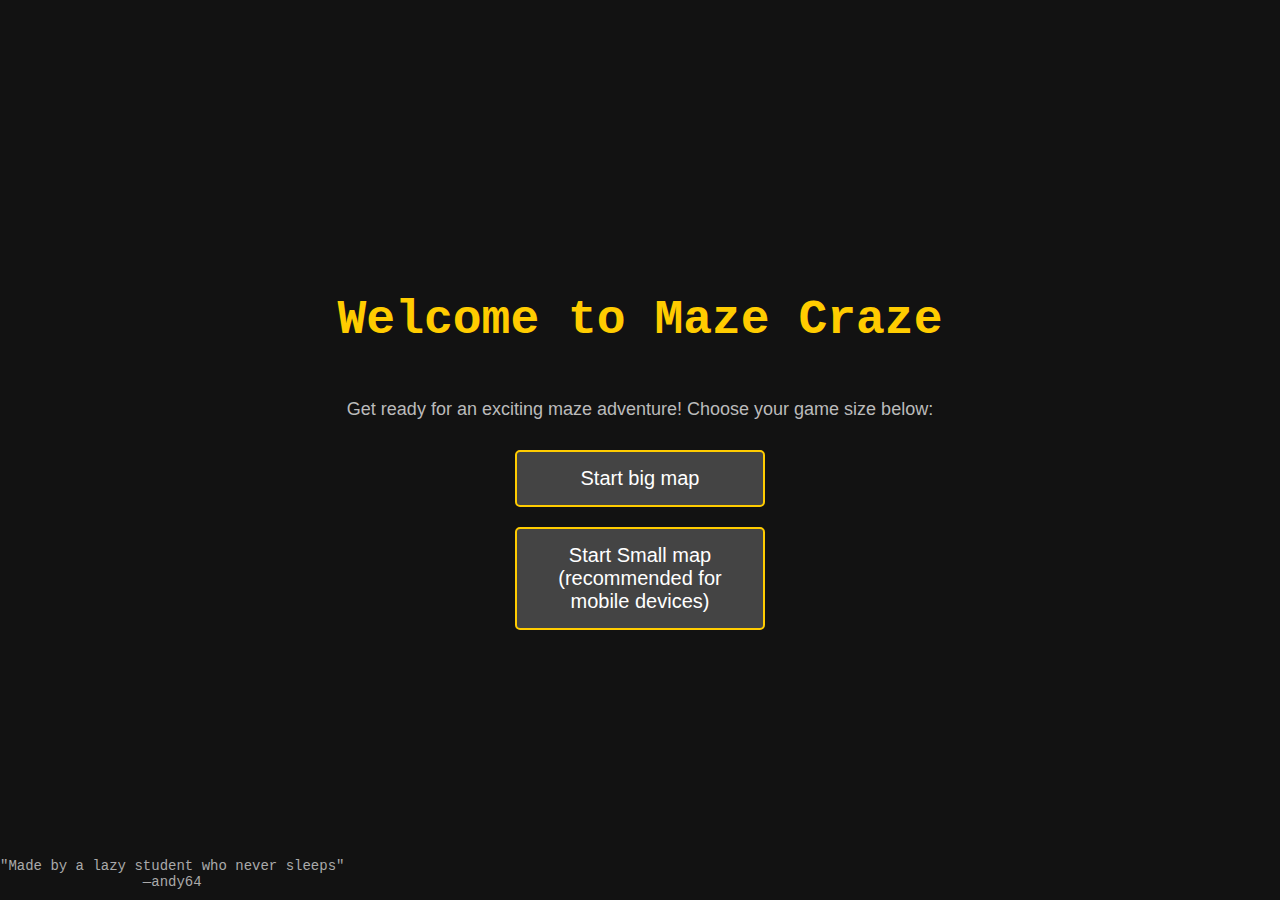
<file: index.html>
<!DOCTYPE html>
<html lang="en">
<head>
    <meta charset="UTF-8">
    <meta name="viewport" content="width=device-width, initial-scale=1.0">
    <title>Maze Craze - Intro</title>
    <style>
        body {
            font-family: 'Arial', sans-serif;
            background-color: #121212;
            color: white;
            margin: 0;
            padding: 0;
            text-align: center;
        }

        #introContainer {
            display: flex;
            flex-direction: column;
            justify-content: center;
            align-items: center;
            height: 100vh;
            text-align: center;
        }

        h1 {
            font-size: 48px;
            color: #ffcc00;
            font-family: 'Courier New', Courier, monospace;
        }

        p {
            font-size: 18px;
            margin: 20px;
            color: #bbb;
        }

        #startGameButton, #startSmallGameButton {
            background-color: #444;
            color: white;
            border: 2px solid #ffcc00;
            font-size: 20px;
            padding: 15px 30px;
            margin: 10px;
            cursor: pointer;
            width: 250px;
            border-radius: 5px;
            transition: background-color 0.3s ease;
        }

        #startGameButton:hover, #startSmallGameButton:hover {
            background-color: #555;
        }

        #footer {
            position: absolute;
            bottom: 10px;
            font-size: 14px;
            color: #aaa;
            font-family: 'Courier New', Courier, monospace;
        }
        
        @media (max-width: 600px) {
            h1 {
                font-size: 32px;
            }

            p {
                font-size: 16px;
            }

            #startGameButton, #startSmallGameButton {
                width: 80%;
            }
        }
    </style>
</head>
<body>
    <div id="introContainer">
        <h1>Welcome to Maze Craze</h1>
        <p>Get ready for an exciting maze adventure! Choose your game size below:</p>
        <button id="startGameButton" onclick="startNormalGame()">Start big map</button>
        <button id="startSmallGameButton" onclick="startSmallGame()">Start Small map (recommended for mobile devices)</button>
    </div>
    <div id="footer">
        "Made by a lazy student who never sleeps" <br>
        —andy64
    </div>

    <script>
        function startNormalGame() {
            window.location.href = "game.html";
        }

        function startSmallGame() {
            window.location.href = "game_small.html";  
        }
    </script>
</body>
</html>
</file>
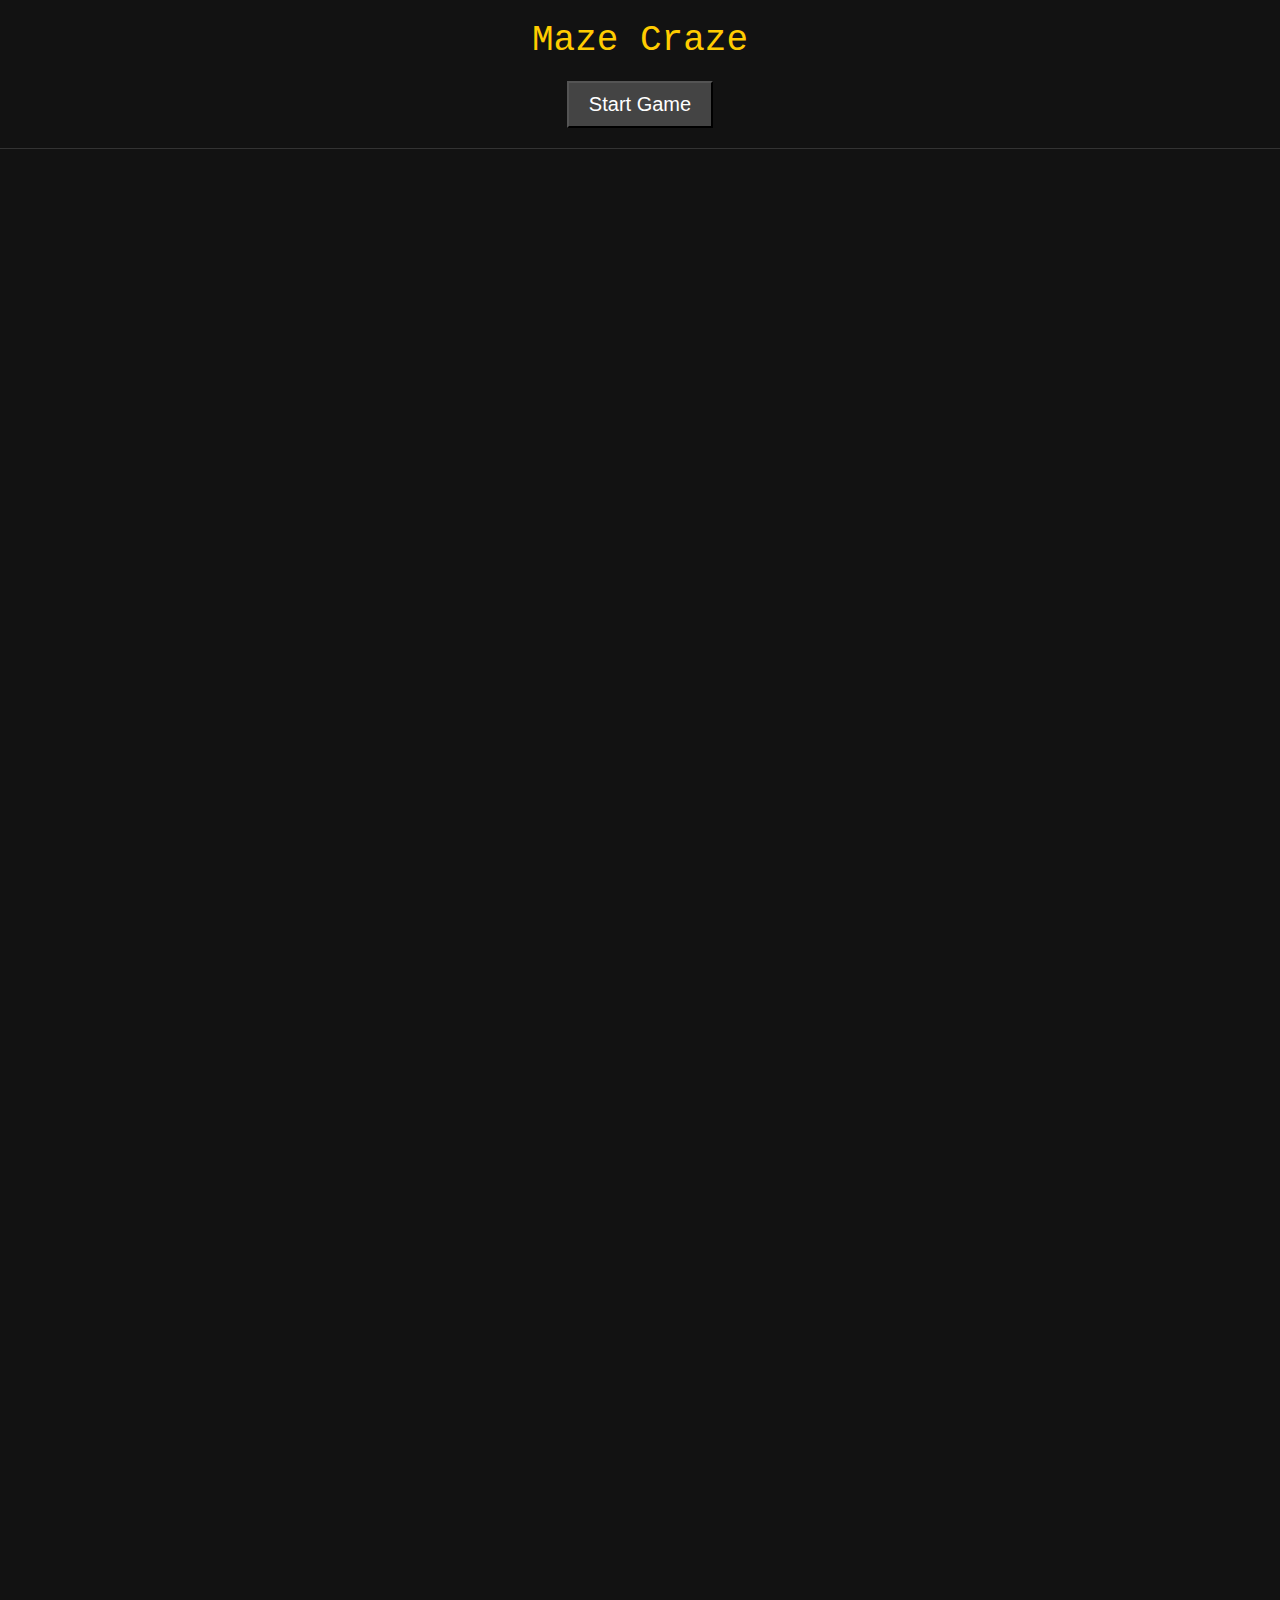
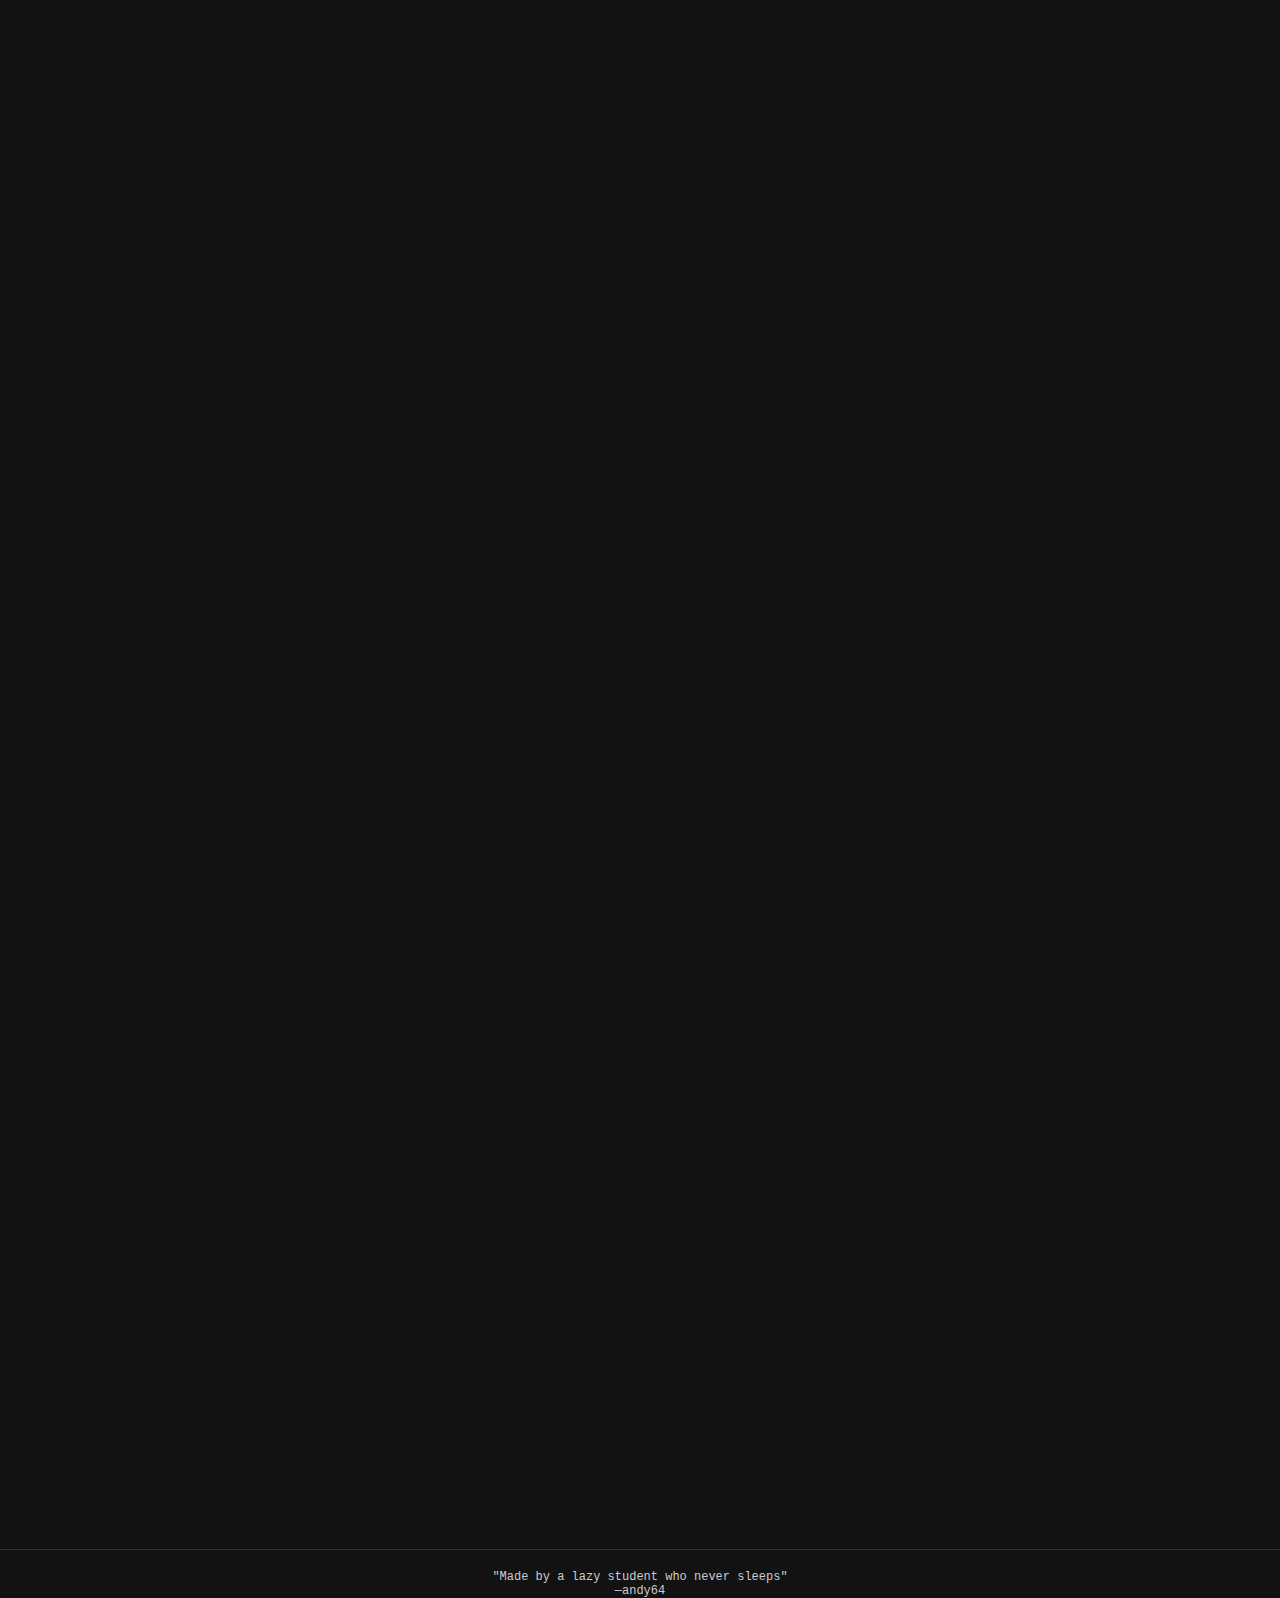
<file: game.html>
<!DOCTYPE html>
<html lang="en">
<head>
    <meta charset="UTF-8">
    <meta name="viewport" content="width=device-width, initial-scale=1.0">
    <title>Maze Craze</title>
    <link rel="stylesheet" href="style.css">
</head>
<body>
    <div id="gameContainer">
        <div id="title">Maze Craze</div>
        <button id="startButton">Start Game</button>
        <div id="expIndicator">
            Exp: <span id="expAmount">0</span>
        </div>
        <canvas id="gameCanvas"></canvas>
        <div id="controls">
            <button class="control-button"></button>
            <button class="control-button" id="upButton">↑</button>
            <button class="control-button"></button>
            <button class="control-button" id="leftButton">←</button>
            <button class="control-button"></button>
            <button class="control-button" id="rightButton">→</button>
            <button class="control-button"></button>
            <button class="control-button" id="downButton">↓</button>
            <button class="control-button"></button>
        </div>
        <div id="footer">
            "Made by a lazy student who never sleeps" <br>
            —andy64
        </div>
    </div>

    <script src="script.js"></script>
</body>
</html>
</file>
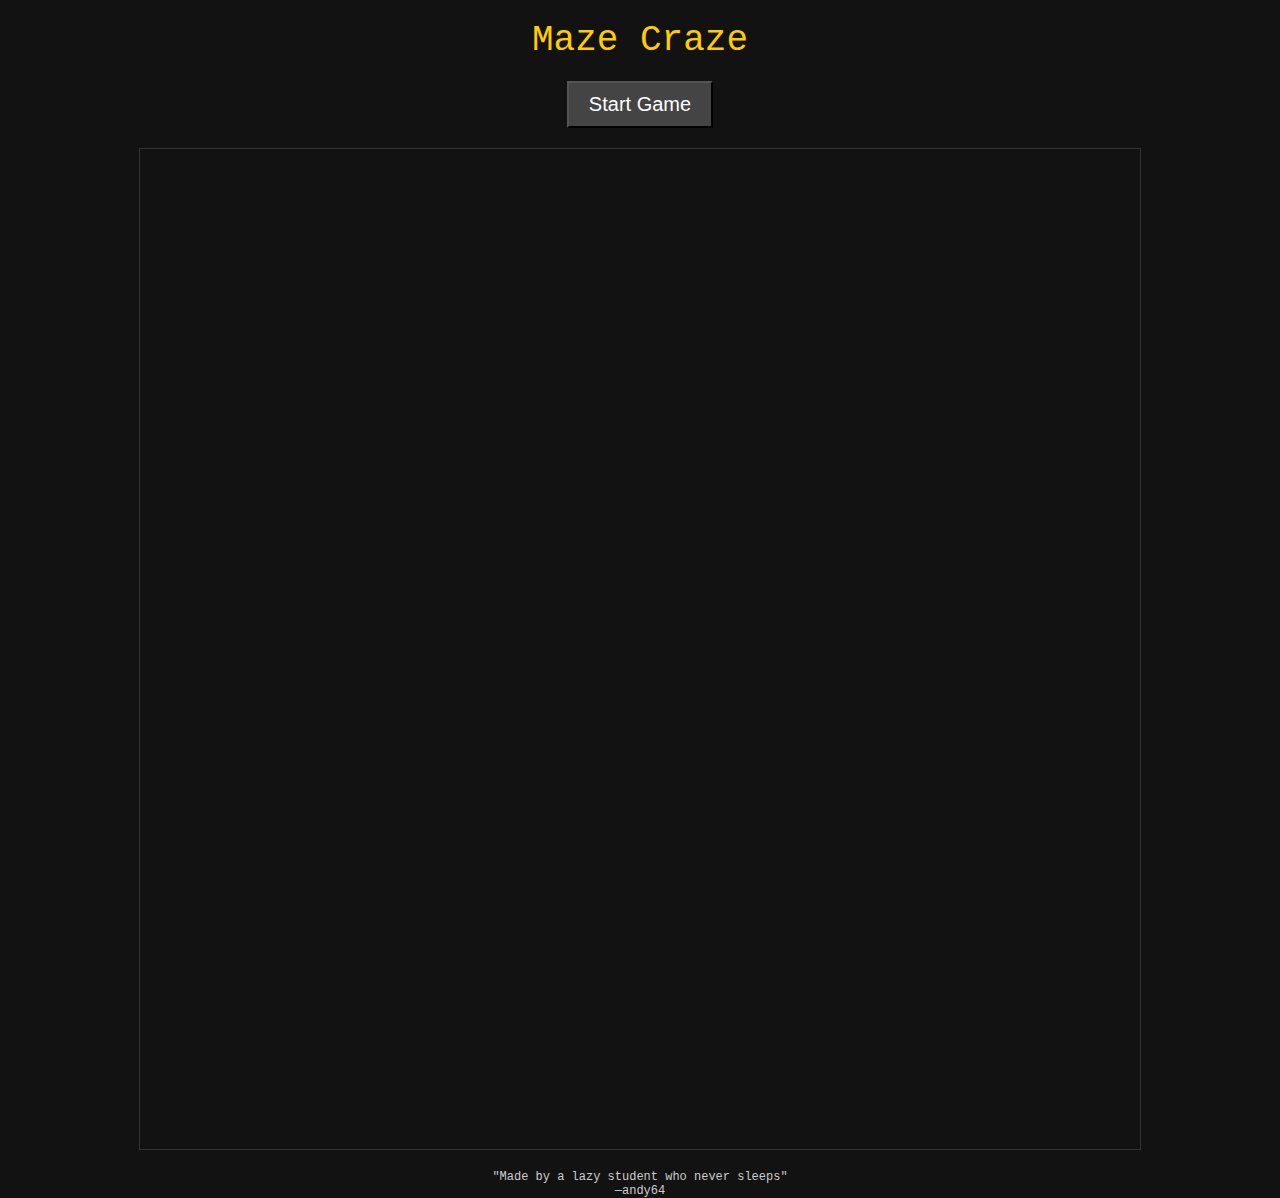
<file: game_small.html>
<!DOCTYPE html>
<html lang="en">
<head>
    <meta charset="UTF-8">
    <meta name="viewport" content="width=device-width, initial-scale=1.0">
    <title>Maze Craze</title>
    <style>
        body {
            font-family: Arial, sans-serif;
            text-align: center;
            background-color: #121212;
            color: white;
            margin: 0;
            padding: 0;
        }
        #gameContainer {
            display: flex;
            flex-direction: column;
            align-items: center;
            justify-content: center;
            min-height: 100vh;
        }
        canvas {
            border: 1px solid #333;
            margin-top: 20px;
        }
        #controls {
            display: grid;
            grid-template-columns: repeat(3, 60px);
            grid-template-rows: repeat(3, 60px);
            gap: 10px;
            justify-content: center;
            margin-top: 20px;
        }
        .control-button {
            background-color: #333;
            border: none;
            color: white;
            font-size: 20px;
            width: 60px;
            height: 60px;
            cursor: pointer;
        }
        .control-button:hover {
            background-color: #444;
        }
        #footer {
            margin-top: 20px;
            font-size: 12px;
            color: #ccc;
            font-family: 'Courier New', Courier, monospace;
        }
        #title {
            font-size: 36px;
            color: #ffcc00;
            font-family: 'Courier New', Courier, monospace;
            margin-top: 20px;
        }
        #startButton {
            background-color: #444;
            color: white;
            font-size: 20px;
            padding: 10px 20px;
            margin-top: 20px;
            cursor: pointer;
        }
        #startButton:hover {
            background-color: #555;
        }
        #expIndicator {
            margin-top: 10px;
        }
        #expAmount {
            color: yellow;
        }
    </style>
</head>
<body>
    <div id="gameContainer">
        <div id="title">Maze Craze</div>
        <button id="startButton">Start Game</button>
        <div id="expIndicator">
            Exp: <span id="expAmount">0</span>
        </div>
        <canvas id="gameCanvas"></canvas>
        <div id="controls">
            <button class="control-button"></button>
            <button class="control-button" id="upButton">↑</button>
            <button class="control-button"></button>
            <button class="control-button" id="leftButton">←</button>
            <button class="control-button"></button>
            <button class="control-button" id="rightButton">→</button>
            <button class="control-button"></button>
            <button class="control-button" id="downButton">↓</button>
            <button class="control-button"></button>
        </div>
        <div id="footer">
            "Made by a lazy student who never sleeps" <br>
            —andy64
        </div>
    </div>

    <script>
        const canvas = document.getElementById("gameCanvas");
        const ctx = canvas.getContext("2d");

        const TILE_SIZE = 25;  // Adjusted for 40x40 grid
        const WIDTH = 40;
        const HEIGHT = 40;

        canvas.width = WIDTH * TILE_SIZE;
        canvas.height = HEIGHT * TILE_SIZE;

        let playerX = Math.floor(WIDTH / 2), playerY = Math.floor(HEIGHT / 2);
        let experience = 0;
        let walls = [];
        let expTiles = [];
        const margin = 4; // 4x4 spawn radius

        document.getElementById("controls").style.display = "none";
        document.getElementById("expIndicator").style.display = "none";

        document.getElementById("startButton").addEventListener("click", startGame);
        document.addEventListener("keydown", movePlayer);
        document.getElementById("upButton").addEventListener("click", () => movePlayer({ key: "ArrowUp" }));
        document.getElementById("downButton").addEventListener("click", () => movePlayer({ key: "ArrowDown" }));
        document.getElementById("leftButton").addEventListener("click", () => movePlayer({ key: "ArrowLeft" }));
        document.getElementById("rightButton").addEventListener("click", () => movePlayer({ key: "ArrowRight" }));

        function startGame() {
            document.getElementById("startButton").style.display = "none";
            document.getElementById("controls").style.display = "grid";
            document.getElementById("expIndicator").style.display = "block";

            generateMaze();
            draw();
        }

        function generateMaze() {
            walls = [];
            expTiles = [];
            for (let x = 1; x < WIDTH - 1; x++) { 
                for (let y = 1; y < HEIGHT - 1; y++) {
                    if ((Math.abs(x - playerX) <= margin && Math.abs(y - playerY) <= margin)) {
                        continue;
                    }
                    if (Math.random() < 0.2) {
                        walls.push({ x, y });
                    }
                }
            }

            for (let x = 3; x < WIDTH - 3; x += randomDistance()) {
                for (let y = 3; y < HEIGHT - 3; y += randomDistance()) {
                    if (!isWall(x, y) && (Math.abs(x - playerX) > margin || Math.abs(y - playerY) > margin)) {
                        expTiles.push({ x, y });
                    }
                }
            }

            regeneratePoints();
        }

        function randomDistance() {
            return Math.floor(Math.random() * (6 - 1 + 1)) + 1;
        }

        function isWall(x, y) {
            return walls.some(wall => wall.x === x && wall.y === y);
        }

        function regeneratePoints() {
            setInterval(() => {
                if (expTiles.length < 900) {
                    const x = Math.floor(Math.random() * (WIDTH - 2)) + 1;
                    const y = Math.floor(Math.random() * (HEIGHT - 2)) + 1;

                    if (!isWall(x, y) && !expTiles.some(point => point.x === x && point.y === y)) {
                        expTiles.push({ x, y });
                    }
                }
            }, 5000);
        }

        function movePlayer(event) {
            let newX = playerX;
            let newY = playerY;

            if (event.key === "ArrowUp") newY--;
            if (event.key === "ArrowDown") newY++;
            if (event.key === "ArrowLeft") newX--;
            if (event.key === "ArrowRight") newX++;

            if (newX < 0) newX = WIDTH - 1;  
            if (newX >= WIDTH) newX = 0;  
            if (newY < 0) newY = HEIGHT - 1;  
            if (newY >= HEIGHT) newY = 0;  

            if (!isWall(newX, newY)) {
                playerX = newX;
                playerY = newY;
            }

            expTiles.forEach((expTile, index) => {
                if (playerX === expTile.x && playerY === expTile.y) {
                    experience++;
                    expTiles.splice(index, 1);
                }
            });

            updateExpIndicator();
            draw();
        }

        function updateExpIndicator() {
            document.getElementById('expAmount').textContent = experience;
        }

        function draw() {
            ctx.clearRect(0, 0, canvas.width, canvas.height);

            ctx.fillStyle = "white";
            walls.forEach(wall => {
                ctx.fillRect(wall.x * TILE_SIZE, wall.y * TILE_SIZE, TILE_SIZE, TILE_SIZE);
            });

            const gradient = ctx.createLinearGradient(
                playerX * TILE_SIZE, playerY * TILE_SIZE,
                playerX * TILE_SIZE + TILE_SIZE, playerY * TILE_SIZE + TILE_SIZE
            );
            gradient.addColorStop(0, "#00FFFF");
            gradient.addColorStop(1, "#FF00FF");
            ctx.fillStyle = gradient;
            ctx.fillRect(playerX * TILE_SIZE, playerY * TILE_SIZE, TILE_SIZE, TILE_SIZE);

            ctx.fillStyle = "yellow";
            expTiles.forEach(expTile => {
                ctx.beginPath();
                ctx.arc(expTile.x * TILE_SIZE + TILE_SIZE / 2, expTile.y * TILE_SIZE + TILE_SIZE / 2, TILE_SIZE / 2, 0, Math.PI * 2);
                ctx.fill();
            });
        }
    </script>
</body>
</html>
</file>
<file: style.css>
body {
    font-family: Arial, sans-serif;
    text-align: center;
    background-color: #121212;
    color: white;
    margin: 0;
    padding: 0;
}

#gameContainer {
    display: flex;
    flex-direction: column;
    align-items: center;
    justify-content: center;
    min-height: 100vh;
}

canvas {
    border: 1px solid #333;
    margin-top: 20px;
}

#controls {
    display: grid;
    grid-template-columns: repeat(3, 60px);
    grid-template-rows: repeat(3, 60px);
    gap: 10px;
    justify-content: center;
    margin-top: 20px;
}

.control-button {
    background-color: #333;
    border: none;
    color: white;
    font-size: 20px;
    width: 60px;
    height: 60px;
    cursor: pointer;
}

.control-button:hover {
    background-color: #444;
}

#footer {
    margin-top: 20px;
    font-size: 12px;
    color: #ccc;
    font-family: 'Courier New', Courier, monospace;
}

#title {
    font-size: 36px;
    color: #ffcc00;
    font-family: 'Courier New', Courier, monospace;
    margin-top: 20px;
}

#startButton {
    background-color: #444;
    color: white;
    font-size: 20px;
    padding: 10px 20px;
    margin-top: 20px;
    cursor: pointer;
}

#startButton:hover {
    background-color: #555;
}

#expIndicator {
    margin-top: 10px;
}

#expAmount {
    color: yellow;
}
</file>
